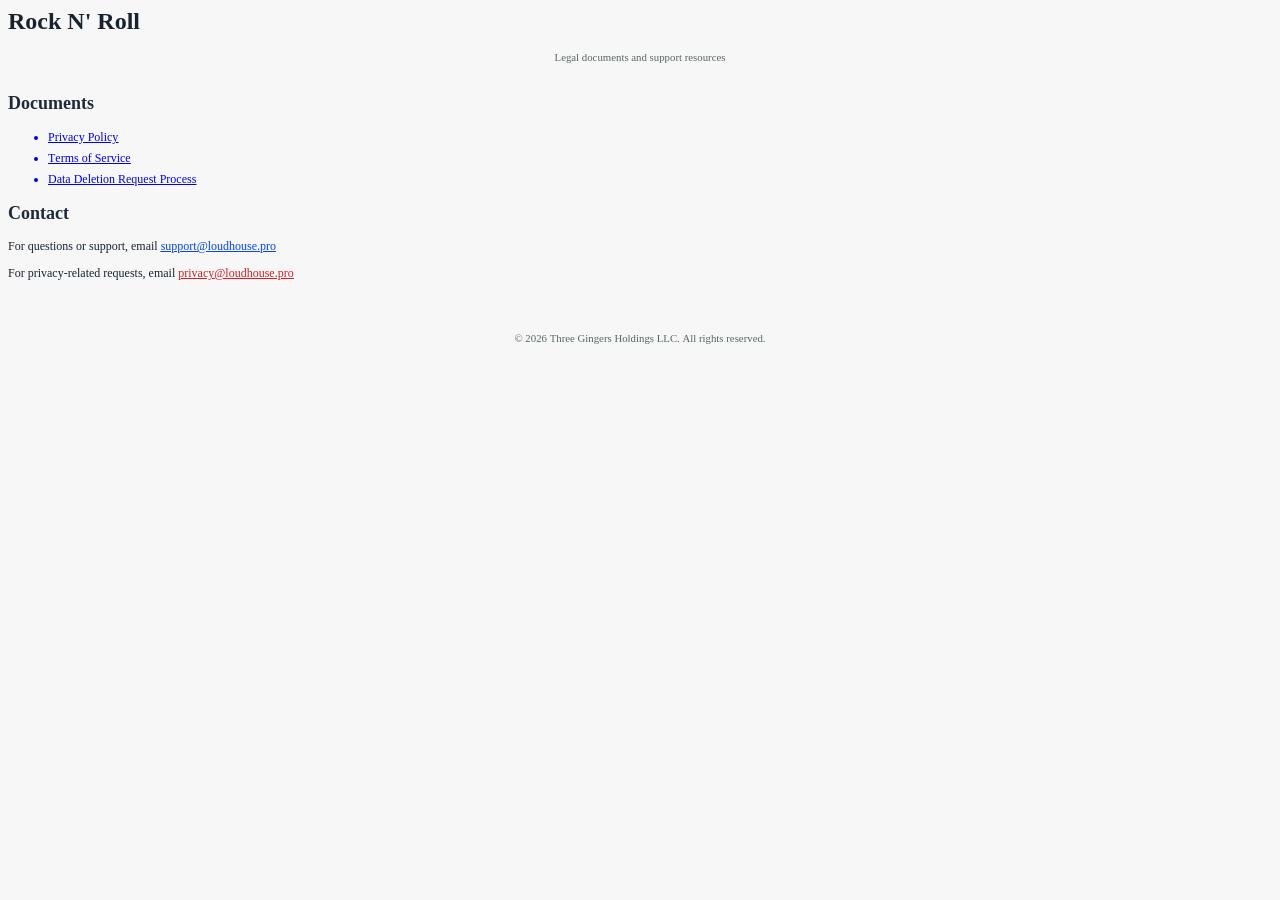
<file: index.html>
<!DOCTYPE html PUBLIC "-//W3C//DTD HTML 4.01//EN" "http://www.w3.org/TR/html4/strict.dtd">
<html>
<head>
  <meta http-equiv="Content-Type" content="text/html; charset=utf-8">
  <meta http-equiv="Content-Style-Type" content="text/css">
  <title>Rock N' Roll — Legal &amp; Support</title>
  <meta name="Generator" content="Cocoa HTML Writer">
  <meta name="CocoaVersion" content="2113.6">
  <style type="text/css">
    body {background-color: #f7f7f7}
    p.p2 {margin: 0.0px 0.0px 30.0px 0.0px; text-align: center; font: 10.8px 'Helvetica Neue'; color: #596667; -webkit-text-stroke: #596667}
    p.p5 {margin: 0.0px 0.0px 12.0px 0.0px; font: 12.0px 'Helvetica Neue'; color: #192330; -webkit-text-stroke: #192330}
    p.p6 {margin: 0.0px 0.0px 24.0px 0.0px; font: 12.0px 'Helvetica Neue'; color: #192330; -webkit-text-stroke: #192330}
    li.li4 {margin: 0.0px 0.0px 6.0px 0.0px; font: 12.0px 'Helvetica Neue'; color: #0000e9; -webkit-text-stroke: #000000}
    span.s1 {font-kerning: none}
    span.s2 {-webkit-text-stroke: 0px #000000}
    span.s3 {text-decoration: underline ; font-kerning: none}
    span.s4 {font: 12.0px 'Helvetica Neue'; text-decoration: underline ; font-kerning: none; color: #0544fe; -webkit-text-stroke: 0px #d31f23}
    span.s5 {font: 12.0px 'Helvetica Neue'; text-decoration: underline ; font-kerning: none; color: #d31f23; -webkit-text-stroke: 0px #d31f23}
    ul.ul1 {list-style-type: disc}
  </style>
</head>
<body>
<h1 style="margin: 0.0px 0.0px 16.1px 0.0px; font: 24.0px 'Helvetica Neue'; color: #192330; -webkit-text-stroke: #192330"><span class="s1"><b>Rock N' Roll</b></span></h1>
<p class="p2"><span class="s1">Legal documents and support resources</span></p>
<h2 style="margin: 0.0px 0.0px 14.9px 0.0px; font: 18.0px 'Helvetica Neue'; color: #1e2a3a; -webkit-text-stroke: #1e2a3a"><span class="s1"><b>Documents</b></span></h2>
<ul class="ul1">
  <li class="li4"><span class="s2"><a href="file:///privacy"><span class="s3">Privacy Policy</span></a></span></li>
  <li class="li4"><span class="s2"><a href="file:///terms"><span class="s3">Terms of Service</span></a></span></li>
  <li class="li4"><span class="s2"><a href="file:///delete-my-data"><span class="s3">Data Deletion Request Process</span></a></span></li>
</ul>
<h2 style="margin: 0.0px 0.0px 14.9px 0.0px; font: 18.0px 'Helvetica Neue'; color: #1e2a3a; -webkit-text-stroke: #1e2a3a"><span class="s1"><b>Contact</b></span></h2>
<p class="p5"><span class="s1">For questions or support, email <a href="mailto:support@loudhouse.pro"><span class="s4">support@loudhouse.pro</span></a></span></p>
<p class="p5"><span class="s1">For privacy-related requests, email <a href="mailto:privacy@YOUR-DOMAIN.com"><span class="s5">privacy@loudhouse.pro</span></a></span></p>
<p class="p6"><span class="s1"><br>
</span></p>
<p class="p2"><span class="s1">© 2026 Three Gingers Holdings LLC. All rights reserved.</span></p>
</body>
</html>
</file>
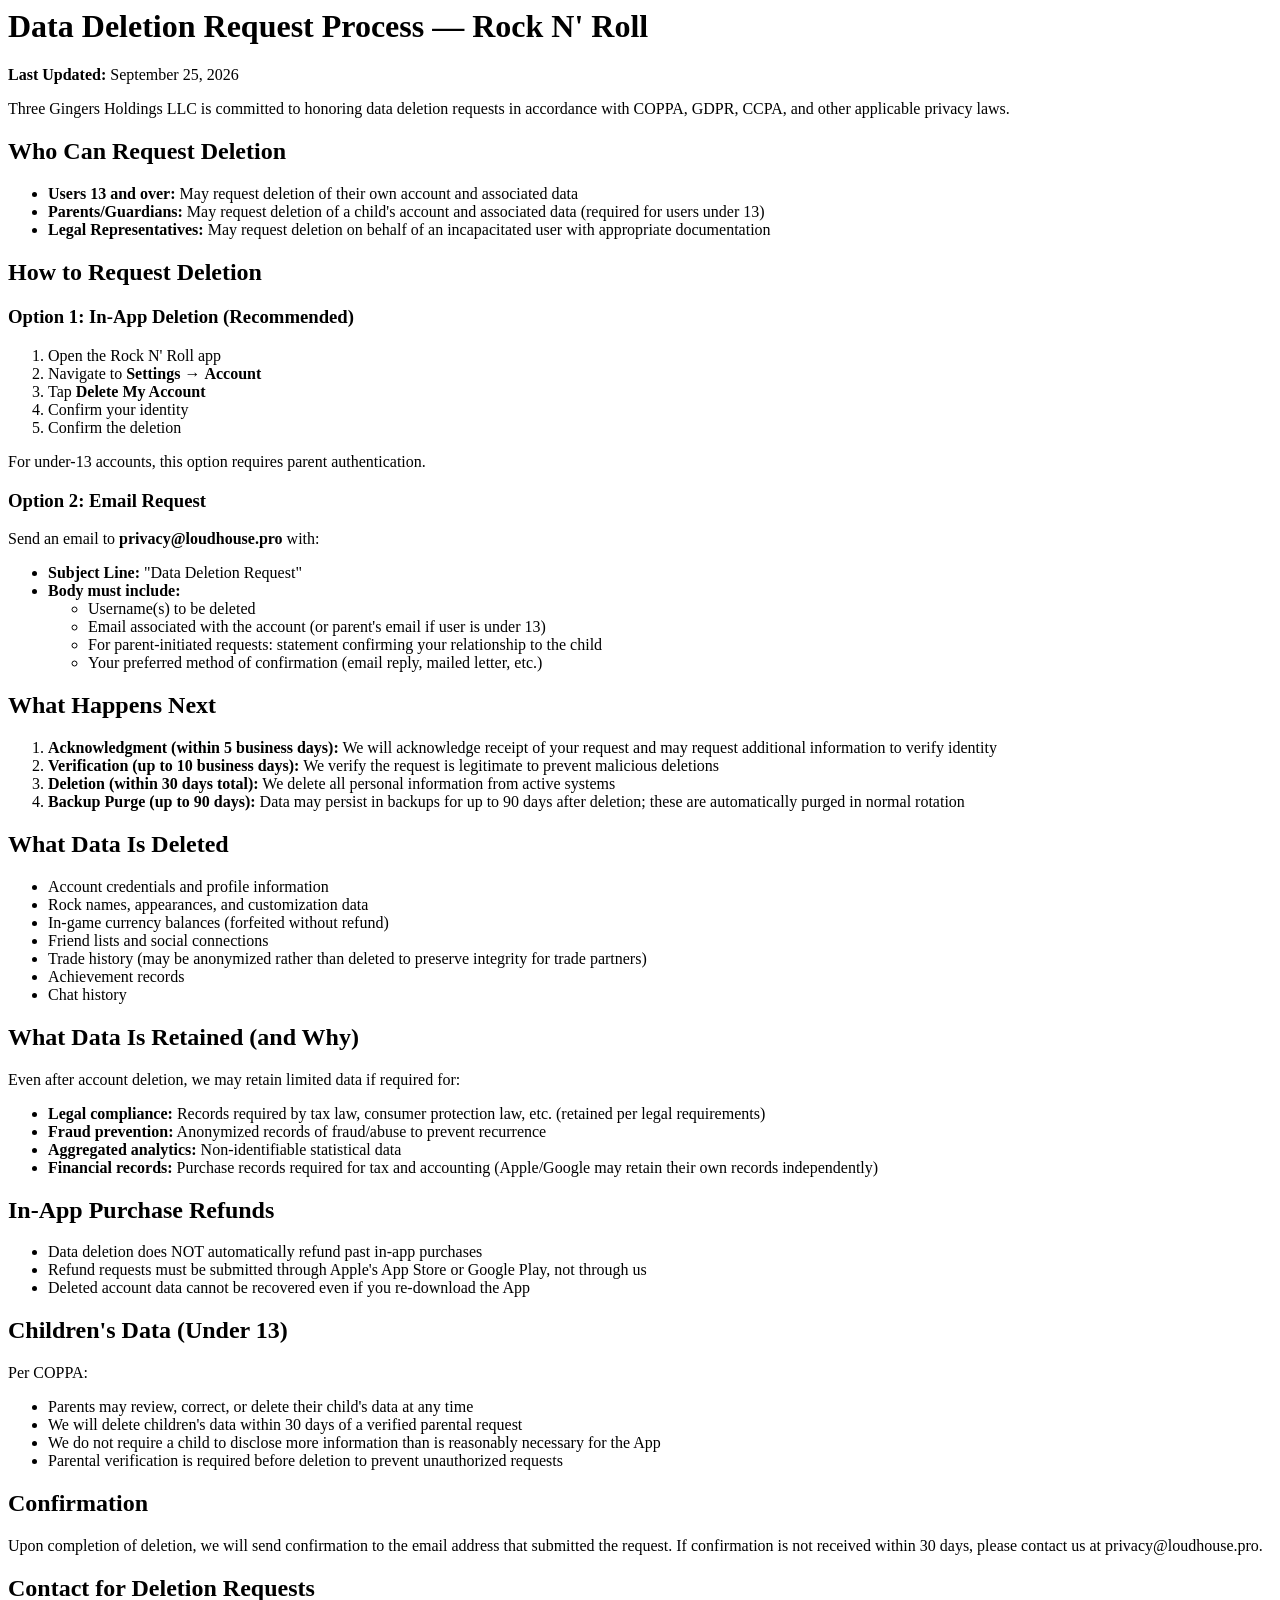
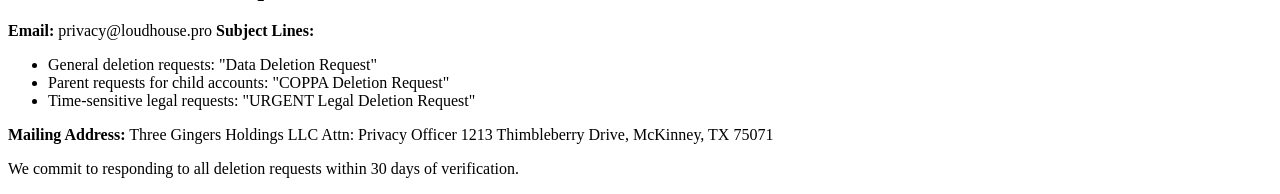
<file: Rock_N_Roll_Data_Deletion_Process.html>
<html><head><style>body {
   color: black;
}
</style></head><body><h1 id="data-deletion-request-process-rock-n-roll">Data Deletion Request Process — Rock N&#39; Roll</h1>
<p><strong>Last Updated:</strong> September 25, 2026</p>
<p>Three Gingers Holdings LLC is committed to honoring data deletion requests in accordance with COPPA, GDPR, CCPA, and other applicable privacy laws.</p>
<h2 id="who-can-request-deletion">Who Can Request Deletion</h2>
<ul>
<li><strong>Users 13 and over:</strong> May request deletion of their own account and associated data</li>
<li><strong>Parents/Guardians:</strong> May request deletion of a child&#39;s account and associated data (required for users under 13)</li>
<li><strong>Legal Representatives:</strong> May request deletion on behalf of an incapacitated user with appropriate documentation</li>
</ul>
<h2 id="how-to-request-deletion">How to Request Deletion</h2>
<h3 id="option-1-in-app-deletion-recommended-">Option 1: In-App Deletion (Recommended)</h3>
<ol>
<li>Open the Rock N&#39; Roll app</li>
<li>Navigate to <strong>Settings</strong> → <strong>Account</strong></li>
<li>Tap <strong>Delete My Account</strong></li>
<li>Confirm your identity</li>
<li>Confirm the deletion</li>
</ol>
<p>For under-13 accounts, this option requires parent authentication.</p>
<h3 id="option-2-email-request">Option 2: Email Request</h3>
<p>Send an email to <strong>privacy@loudhouse.pro</strong> with:</p>
<ul>
<li><strong>Subject Line:</strong> &quot;Data Deletion Request&quot;</li>
<li><strong>Body must include:</strong><ul>
<li>Username(s) to be deleted</li>
<li>Email associated with the account (or parent&#39;s email if user is under 13)</li>
<li>For parent-initiated requests: statement confirming your relationship to the child</li>
<li>Your preferred method of confirmation (email reply, mailed letter, etc.)</li>
</ul>
</li>
</ul>
<h2 id="what-happens-next">What Happens Next</h2>
<ol>
<li><strong>Acknowledgment (within 5 business days):</strong> We will acknowledge receipt of your request and may request additional information to verify identity</li>
<li><strong>Verification (up to 10 business days):</strong> We verify the request is legitimate to prevent malicious deletions</li>
<li><strong>Deletion (within 30 days total):</strong> We delete all personal information from active systems</li>
<li><strong>Backup Purge (up to 90 days):</strong> Data may persist in backups for up to 90 days after deletion; these are automatically purged in normal rotation</li>
</ol>
<h2 id="what-data-is-deleted">What Data Is Deleted</h2>
<ul>
<li>Account credentials and profile information</li>
<li>Rock names, appearances, and customization data</li>
<li>In-game currency balances (forfeited without refund)</li>
<li>Friend lists and social connections</li>
<li>Trade history (may be anonymized rather than deleted to preserve integrity for trade partners)</li>
<li>Achievement records</li>
<li>Chat history</li>
</ul>
<h2 id="what-data-is-retained-and-why-">What Data Is Retained (and Why)</h2>
<p>Even after account deletion, we may retain limited data if required for:</p>
<ul>
<li><strong>Legal compliance:</strong> Records required by tax law, consumer protection law, etc. (retained per legal requirements)</li>
<li><strong>Fraud prevention:</strong> Anonymized records of fraud/abuse to prevent recurrence</li>
<li><strong>Aggregated analytics:</strong> Non-identifiable statistical data</li>
<li><strong>Financial records:</strong> Purchase records required for tax and accounting (Apple/Google may retain their own records independently)</li>
</ul>
<h2 id="in-app-purchase-refunds">In-App Purchase Refunds</h2>
<ul>
<li>Data deletion does NOT automatically refund past in-app purchases</li>
<li>Refund requests must be submitted through Apple&#39;s App Store or Google Play, not through us</li>
<li>Deleted account data cannot be recovered even if you re-download the App</li>
</ul>
<h2 id="children-s-data-under-13-">Children&#39;s Data (Under 13)</h2>
<p>Per COPPA:</p>
<ul>
<li>Parents may review, correct, or delete their child&#39;s data at any time</li>
<li>We will delete children&#39;s data within 30 days of a verified parental request</li>
<li>We do not require a child to disclose more information than is reasonably necessary for the App</li>
<li>Parental verification is required before deletion to prevent unauthorized requests</li>
</ul>
<h2 id="confirmation">Confirmation</h2>
<p>Upon completion of deletion, we will send confirmation to the email address that submitted the request. If confirmation is not received within 30 days, please contact us at privacy@loudhouse.pro.</p>
<h2 id="contact-for-deletion-requests">Contact for Deletion Requests</h2>
<p><strong>Email:</strong> privacy@loudhouse.pro
<strong>Subject Lines:</strong></p>
<ul>
<li>General deletion requests: &quot;Data Deletion Request&quot;</li>
<li>Parent requests for child accounts: &quot;COPPA Deletion Request&quot;</li>
<li>Time-sensitive legal requests: &quot;URGENT Legal Deletion Request&quot;</li>
</ul>
<p><strong>Mailing Address:</strong>
Three Gingers Holdings LLC
Attn: Privacy Officer
1213 Thimbleberry Drive, McKinney, TX 75071</p>
<p>We commit to responding to all deletion requests within 30 days of verification.</p>
</body></html>
</file>
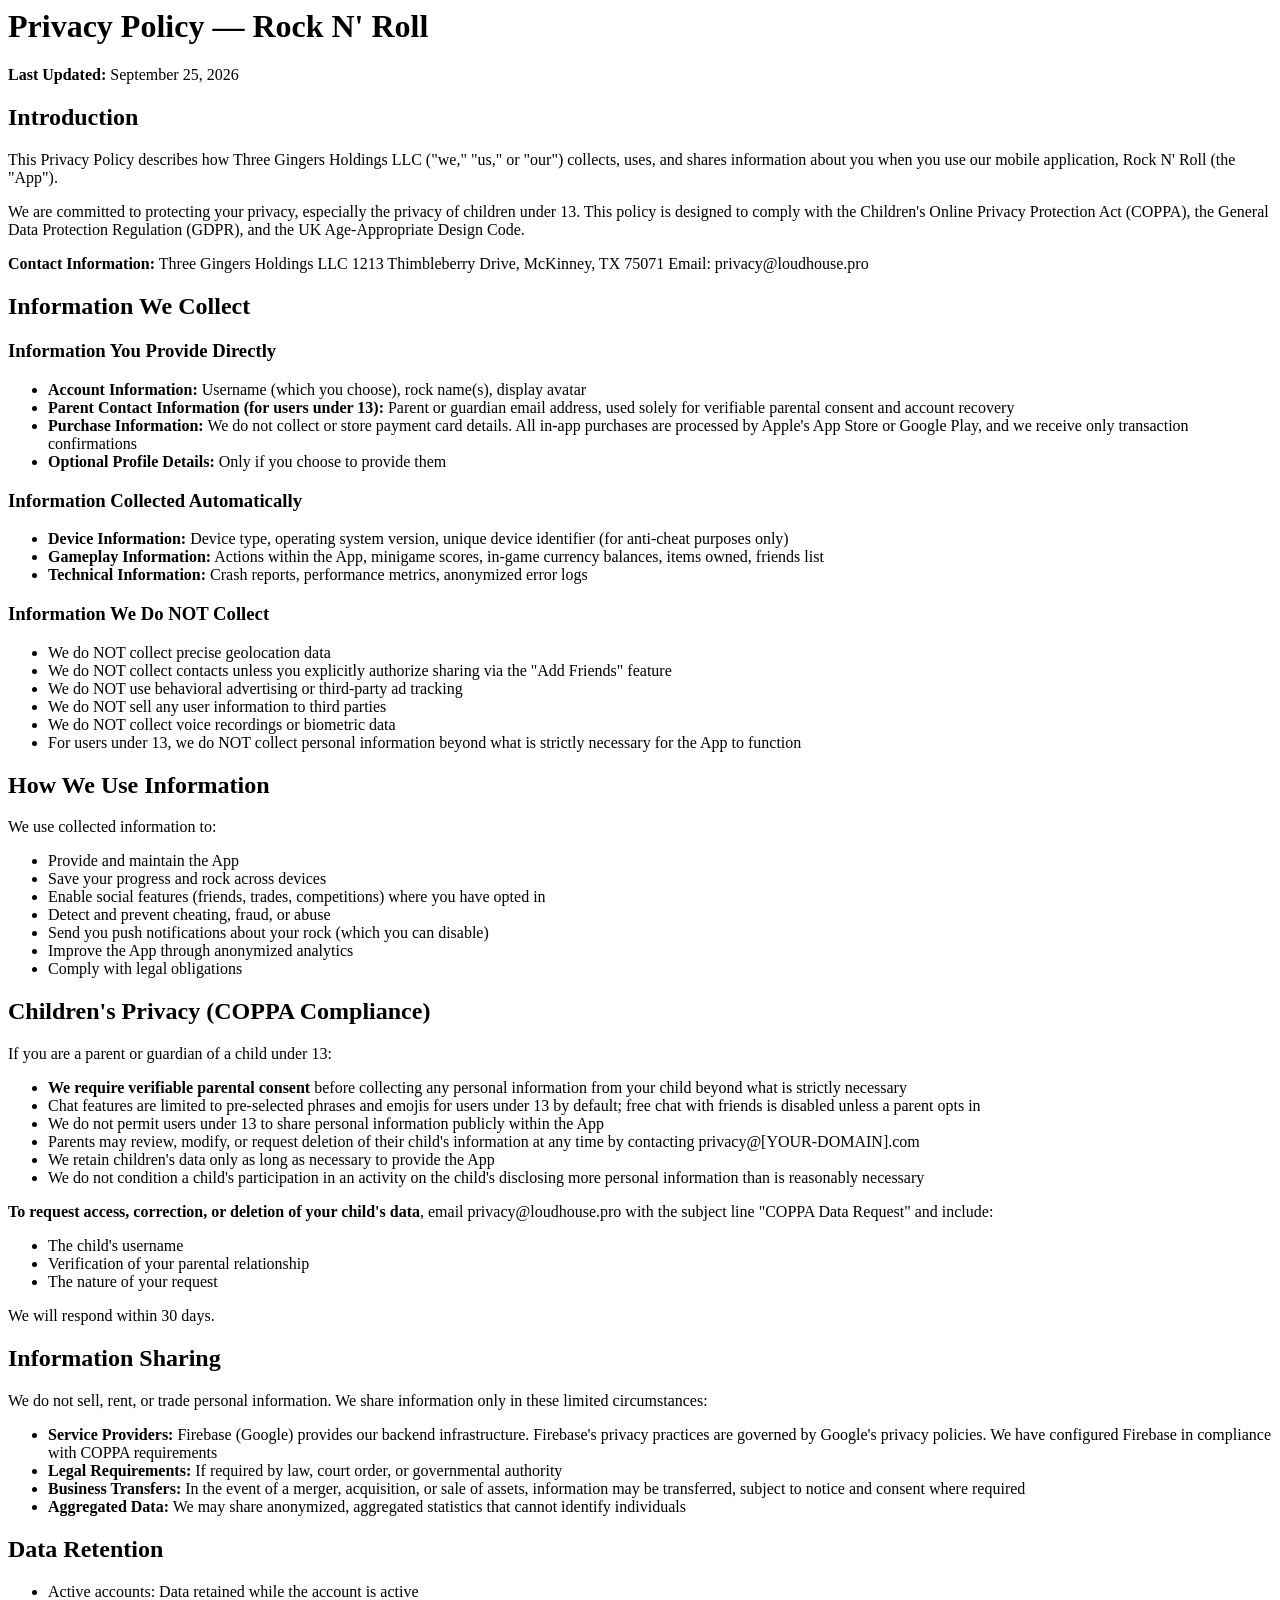
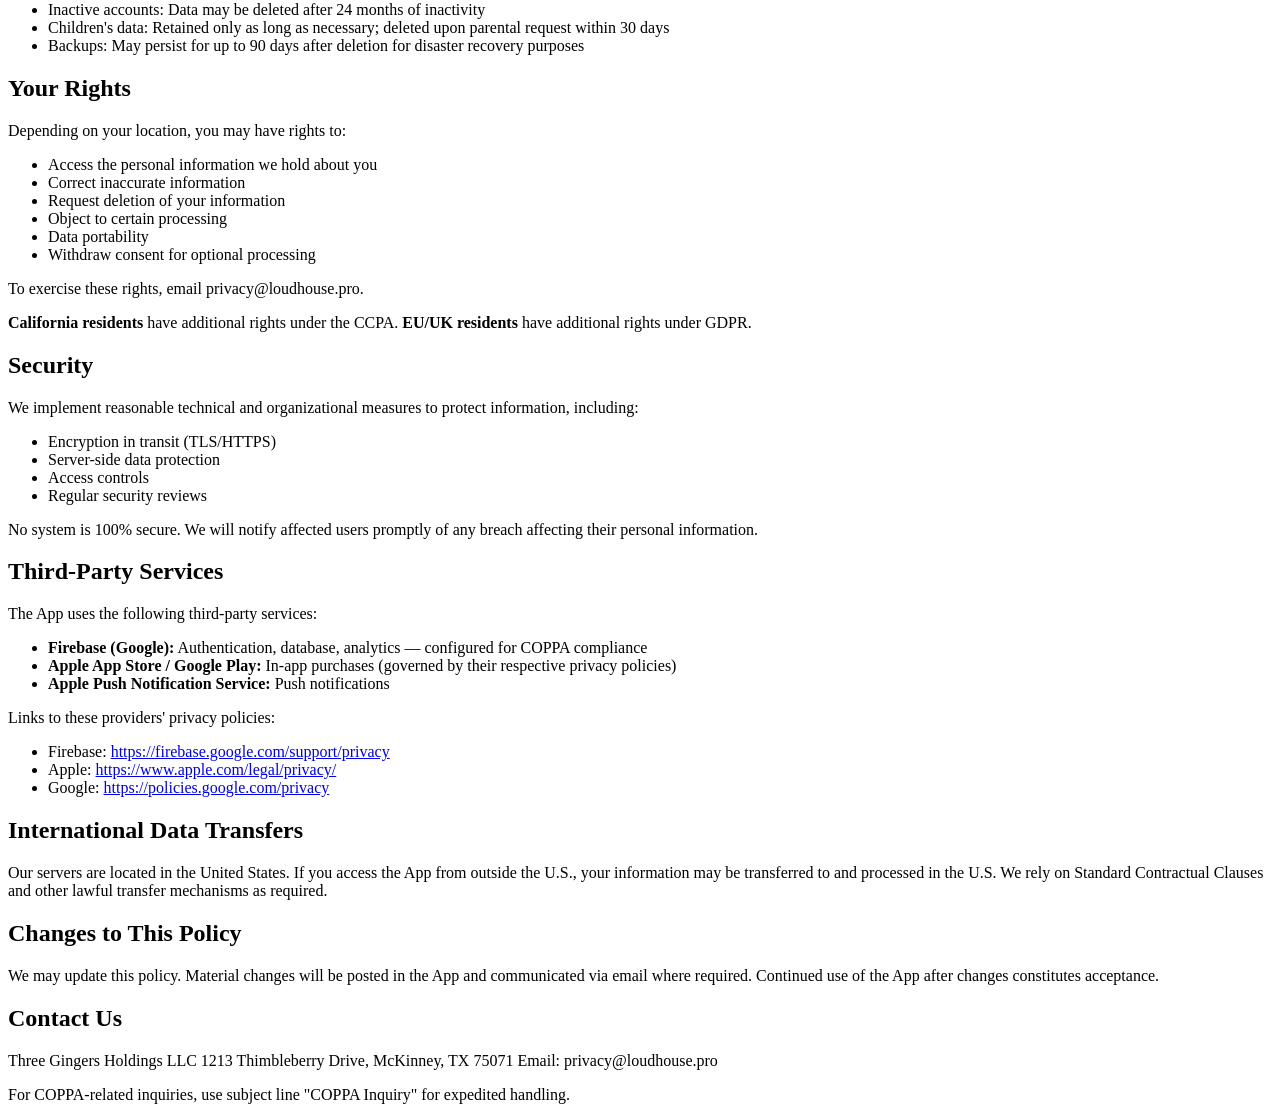
<file: Rock_N_Roll_Privacy_Policy.html>
<html><head><style>body {
   color: black;
}
</style></head><body><h1 id="privacy-policy-rock-n-roll">Privacy Policy — Rock N&#39; Roll</h1>
<p><strong>Last Updated:</strong> September 25, 2026</p>
<h2 id="introduction">Introduction</h2>
<p>This Privacy Policy describes how Three Gingers Holdings LLC (&quot;we,&quot; &quot;us,&quot; or &quot;our&quot;) collects, uses, and shares information about you when you use our mobile application, Rock N&#39; Roll (the &quot;App&quot;).</p>
<p>We are committed to protecting your privacy, especially the privacy of children under 13. This policy is designed to comply with the Children&#39;s Online Privacy Protection Act (COPPA), the General Data Protection Regulation (GDPR), and the UK Age-Appropriate Design Code.</p>
<p><strong>Contact Information:</strong>
Three Gingers Holdings LLC
1213 Thimbleberry Drive, McKinney, TX 75071
Email: privacy@loudhouse.pro</p>
<h2 id="information-we-collect">Information We Collect</h2>
<h3 id="information-you-provide-directly">Information You Provide Directly</h3>
<ul>
<li><strong>Account Information:</strong> Username (which you choose), rock name(s), display avatar</li>
<li><strong>Parent Contact Information (for users under 13):</strong> Parent or guardian email address, used solely for verifiable parental consent and account recovery</li>
<li><strong>Purchase Information:</strong> We do not collect or store payment card details. All in-app purchases are processed by Apple&#39;s App Store or Google Play, and we receive only transaction confirmations</li>
<li><strong>Optional Profile Details:</strong> Only if you choose to provide them</li>
</ul>
<h3 id="information-collected-automatically">Information Collected Automatically</h3>
<ul>
<li><strong>Device Information:</strong> Device type, operating system version, unique device identifier (for anti-cheat purposes only)</li>
<li><strong>Gameplay Information:</strong> Actions within the App, minigame scores, in-game currency balances, items owned, friends list</li>
<li><strong>Technical Information:</strong> Crash reports, performance metrics, anonymized error logs</li>
</ul>
<h3 id="information-we-do-not-collect">Information We Do NOT Collect</h3>
<ul>
<li>We do NOT collect precise geolocation data</li>
<li>We do NOT collect contacts unless you explicitly authorize sharing via the &quot;Add Friends&quot; feature</li>
<li>We do NOT use behavioral advertising or third-party ad tracking</li>
<li>We do NOT sell any user information to third parties</li>
<li>We do NOT collect voice recordings or biometric data</li>
<li>For users under 13, we do NOT collect personal information beyond what is strictly necessary for the App to function</li>
</ul>
<h2 id="how-we-use-information">How We Use Information</h2>
<p>We use collected information to:</p>
<ul>
<li>Provide and maintain the App</li>
<li>Save your progress and rock across devices</li>
<li>Enable social features (friends, trades, competitions) where you have opted in</li>
<li>Detect and prevent cheating, fraud, or abuse</li>
<li>Send you push notifications about your rock (which you can disable)</li>
<li>Improve the App through anonymized analytics</li>
<li>Comply with legal obligations</li>
</ul>
<h2 id="children-s-privacy-coppa-compliance-">Children&#39;s Privacy (COPPA Compliance)</h2>
<p>If you are a parent or guardian of a child under 13:</p>
<ul>
<li><strong>We require verifiable parental consent</strong> before collecting any personal information from your child beyond what is strictly necessary</li>
<li>Chat features are limited to pre-selected phrases and emojis for users under 13 by default; free chat with friends is disabled unless a parent opts in</li>
<li>We do not permit users under 13 to share personal information publicly within the App</li>
<li>Parents may review, modify, or request deletion of their child&#39;s information at any time by contacting privacy@[YOUR-DOMAIN].com</li>
<li>We retain children&#39;s data only as long as necessary to provide the App</li>
<li>We do not condition a child&#39;s participation in an activity on the child&#39;s disclosing more personal information than is reasonably necessary</li>
</ul>
<p><strong>To request access, correction, or deletion of your child&#39;s data</strong>, email privacy@loudhouse.pro with the subject line &quot;COPPA Data Request&quot; and include:</p>
<ul>
<li>The child&#39;s username</li>
<li>Verification of your parental relationship</li>
<li>The nature of your request</li>
</ul>
<p>We will respond within 30 days.</p>
<h2 id="information-sharing">Information Sharing</h2>
<p>We do not sell, rent, or trade personal information. We share information only in these limited circumstances:</p>
<ul>
<li><strong>Service Providers:</strong> Firebase (Google) provides our backend infrastructure. Firebase&#39;s privacy practices are governed by Google&#39;s privacy policies. We have configured Firebase in compliance with COPPA requirements</li>
<li><strong>Legal Requirements:</strong> If required by law, court order, or governmental authority</li>
<li><strong>Business Transfers:</strong> In the event of a merger, acquisition, or sale of assets, information may be transferred, subject to notice and consent where required</li>
<li><strong>Aggregated Data:</strong> We may share anonymized, aggregated statistics that cannot identify individuals</li>
</ul>
<h2 id="data-retention">Data Retention</h2>
<ul>
<li>Active accounts: Data retained while the account is active</li>
<li>Inactive accounts: Data may be deleted after 24 months of inactivity</li>
<li>Children&#39;s data: Retained only as long as necessary; deleted upon parental request within 30 days</li>
<li>Backups: May persist for up to 90 days after deletion for disaster recovery purposes</li>
</ul>
<h2 id="your-rights">Your Rights</h2>
<p>Depending on your location, you may have rights to:</p>
<ul>
<li>Access the personal information we hold about you</li>
<li>Correct inaccurate information</li>
<li>Request deletion of your information</li>
<li>Object to certain processing</li>
<li>Data portability</li>
<li>Withdraw consent for optional processing</li>
</ul>
<p>To exercise these rights, email privacy@loudhouse.pro.</p>
<p><strong>California residents</strong> have additional rights under the CCPA. <strong>EU/UK residents</strong> have additional rights under GDPR.</p>
<h2 id="security">Security</h2>
<p>We implement reasonable technical and organizational measures to protect information, including:</p>
<ul>
<li>Encryption in transit (TLS/HTTPS)</li>
<li>Server-side data protection</li>
<li>Access controls</li>
<li>Regular security reviews</li>
</ul>
<p>No system is 100% secure. We will notify affected users promptly of any breach affecting their personal information.</p>
<h2 id="third-party-services">Third-Party Services</h2>
<p>The App uses the following third-party services:</p>
<ul>
<li><strong>Firebase (Google):</strong> Authentication, database, analytics — configured for COPPA compliance</li>
<li><strong>Apple App Store / Google Play:</strong> In-app purchases (governed by their respective privacy policies)</li>
<li><strong>Apple Push Notification Service:</strong> Push notifications</li>
</ul>
<p>Links to these providers&#39; privacy policies:</p>
<ul>
<li>Firebase: <a href="https://firebase.google.com/support/privacy">https://firebase.google.com/support/privacy</a></li>
<li>Apple: <a href="https://www.apple.com/legal/privacy/">https://www.apple.com/legal/privacy/</a></li>
<li>Google: <a href="https://policies.google.com/privacy">https://policies.google.com/privacy</a></li>
</ul>
<h2 id="international-data-transfers">International Data Transfers</h2>
<p>Our servers are located in the United States. If you access the App from outside the U.S., your information may be transferred to and processed in the U.S. We rely on Standard Contractual Clauses and other lawful transfer mechanisms as required.</p>
<h2 id="changes-to-this-policy">Changes to This Policy</h2>
<p>We may update this policy. Material changes will be posted in the App and communicated via email where required. Continued use of the App after changes constitutes acceptance.</p>
<h2 id="contact-us">Contact Us</h2>
<p>Three Gingers Holdings LLC
1213 Thimbleberry Drive, McKinney, TX 75071
Email: privacy@loudhouse.pro</p>
<p>For COPPA-related inquiries, use subject line &quot;COPPA Inquiry&quot; for expedited handling.</p>
</body></html>
</file>
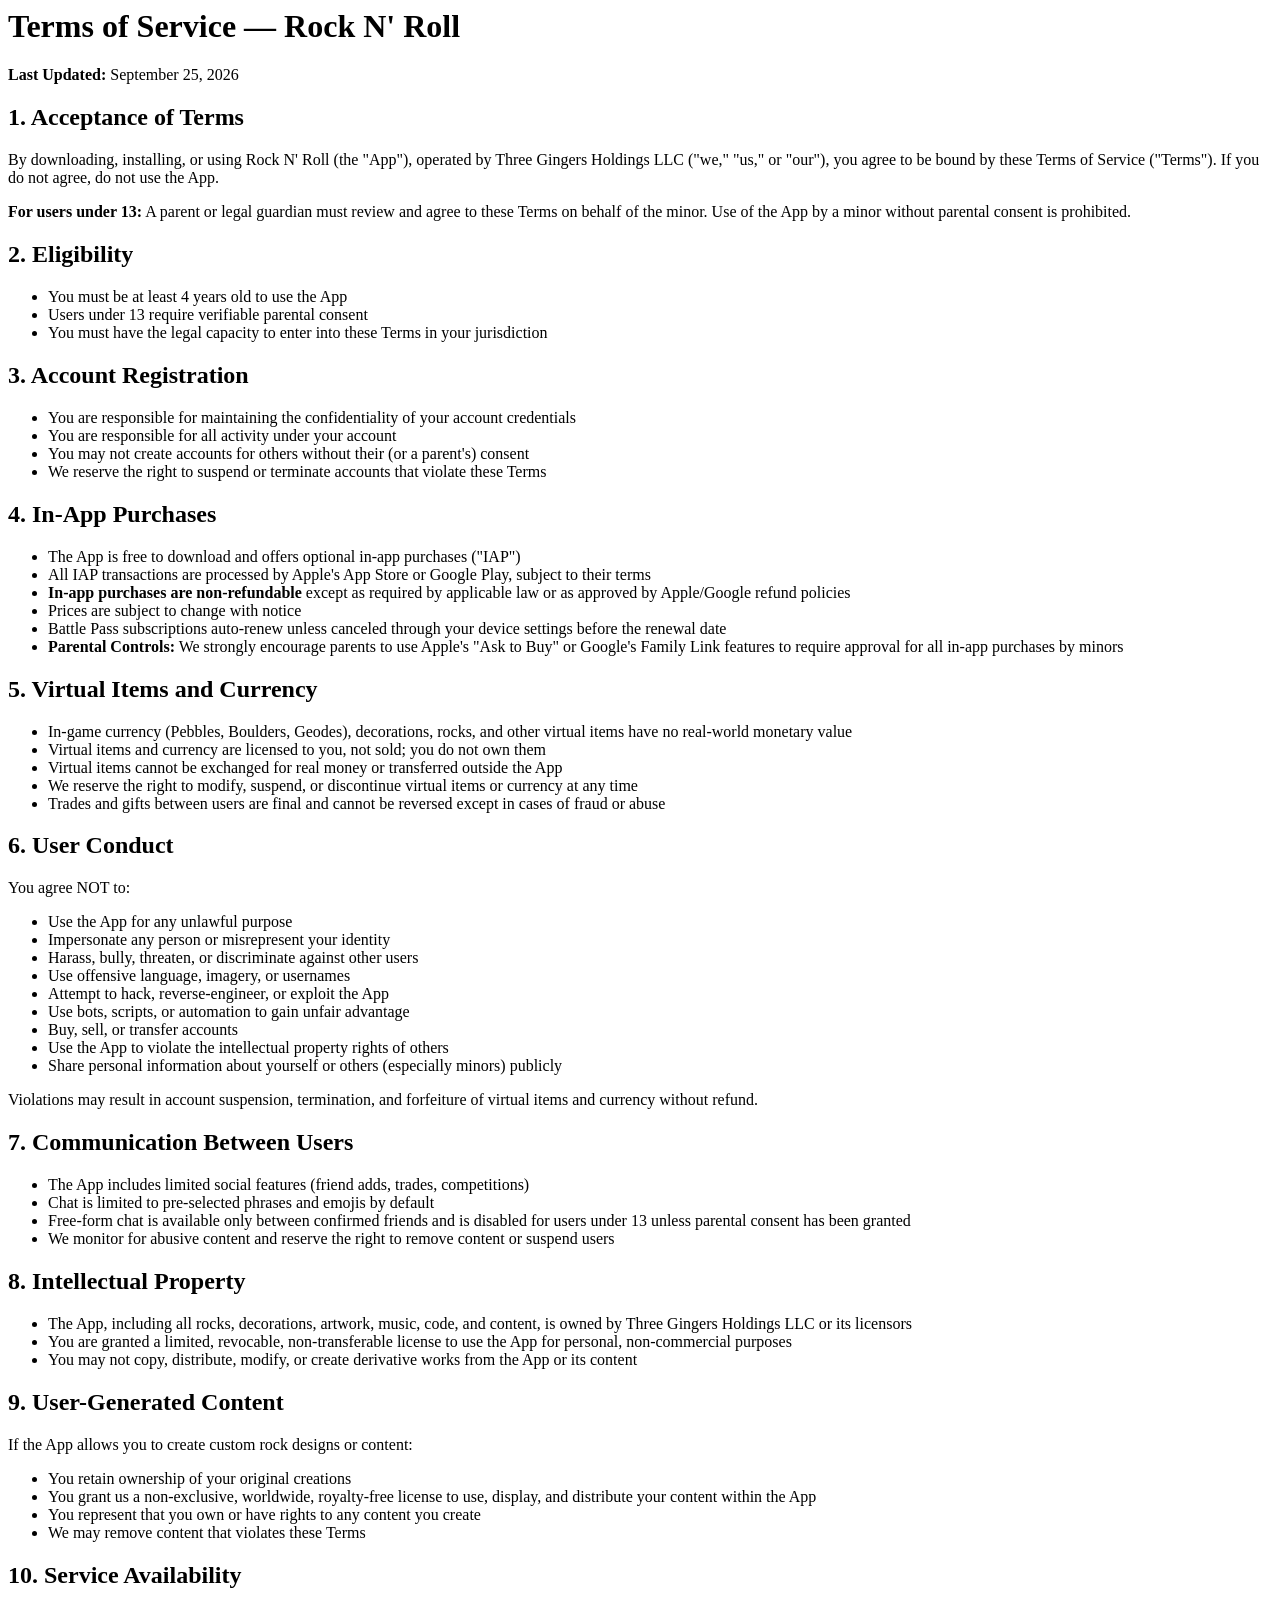
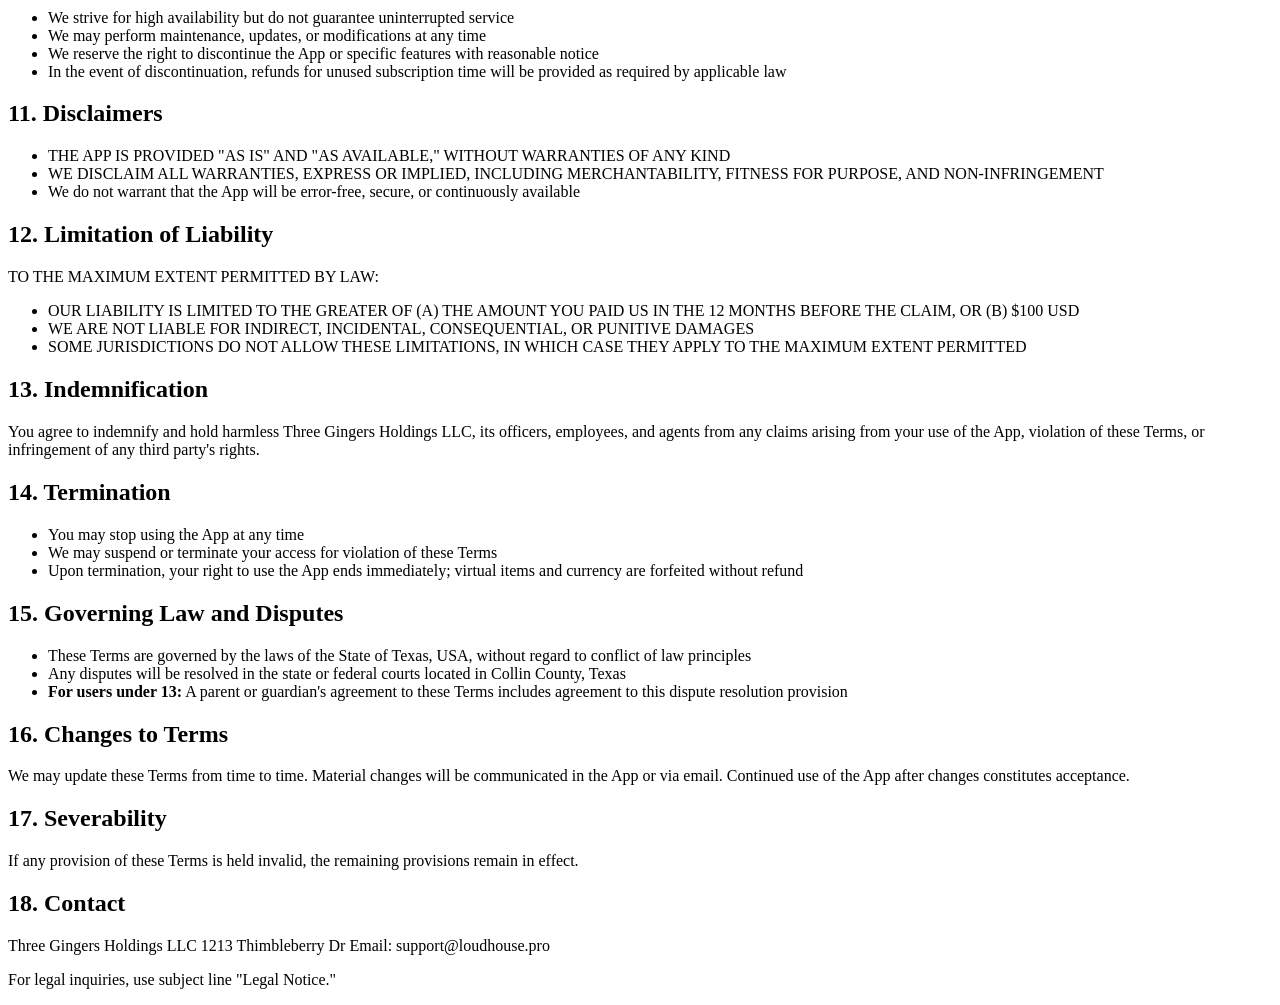
<file: Rock_N_Roll_Terms_of_Service.html>
<html><head><style>body {
   color: black;
}
</style></head><body><h1 id="terms-of-service-rock-n-roll">Terms of Service — Rock N&#39; Roll</h1>
<p><strong>Last Updated:</strong> September 25, 2026</p>
<h2 id="1-acceptance-of-terms">1. Acceptance of Terms</h2>
<p>By downloading, installing, or using Rock N&#39; Roll (the &quot;App&quot;), operated by Three Gingers Holdings LLC (&quot;we,&quot; &quot;us,&quot; or &quot;our&quot;), you agree to be bound by these Terms of Service (&quot;Terms&quot;). If you do not agree, do not use the App.</p>
<p><strong>For users under 13:</strong> A parent or legal guardian must review and agree to these Terms on behalf of the minor. Use of the App by a minor without parental consent is prohibited.</p>
<h2 id="2-eligibility">2. Eligibility</h2>
<ul>
<li>You must be at least 4 years old to use the App</li>
<li>Users under 13 require verifiable parental consent</li>
<li>You must have the legal capacity to enter into these Terms in your jurisdiction</li>
</ul>
<h2 id="3-account-registration">3. Account Registration</h2>
<ul>
<li>You are responsible for maintaining the confidentiality of your account credentials</li>
<li>You are responsible for all activity under your account</li>
<li>You may not create accounts for others without their (or a parent&#39;s) consent</li>
<li>We reserve the right to suspend or terminate accounts that violate these Terms</li>
</ul>
<h2 id="4-in-app-purchases">4. In-App Purchases</h2>
<ul>
<li>The App is free to download and offers optional in-app purchases (&quot;IAP&quot;)</li>
<li>All IAP transactions are processed by Apple&#39;s App Store or Google Play, subject to their terms</li>
<li><strong>In-app purchases are non-refundable</strong> except as required by applicable law or as approved by Apple/Google refund policies</li>
<li>Prices are subject to change with notice</li>
<li>Battle Pass subscriptions auto-renew unless canceled through your device settings before the renewal date</li>
<li><strong>Parental Controls:</strong> We strongly encourage parents to use Apple&#39;s &quot;Ask to Buy&quot; or Google&#39;s Family Link features to require approval for all in-app purchases by minors</li>
</ul>
<h2 id="5-virtual-items-and-currency">5. Virtual Items and Currency</h2>
<ul>
<li>In-game currency (Pebbles, Boulders, Geodes), decorations, rocks, and other virtual items have no real-world monetary value</li>
<li>Virtual items and currency are licensed to you, not sold; you do not own them</li>
<li>Virtual items cannot be exchanged for real money or transferred outside the App</li>
<li>We reserve the right to modify, suspend, or discontinue virtual items or currency at any time</li>
<li>Trades and gifts between users are final and cannot be reversed except in cases of fraud or abuse</li>
</ul>
<h2 id="6-user-conduct">6. User Conduct</h2>
<p>You agree NOT to:</p>
<ul>
<li>Use the App for any unlawful purpose</li>
<li>Impersonate any person or misrepresent your identity</li>
<li>Harass, bully, threaten, or discriminate against other users</li>
<li>Use offensive language, imagery, or usernames</li>
<li>Attempt to hack, reverse-engineer, or exploit the App</li>
<li>Use bots, scripts, or automation to gain unfair advantage</li>
<li>Buy, sell, or transfer accounts</li>
<li>Use the App to violate the intellectual property rights of others</li>
<li>Share personal information about yourself or others (especially minors) publicly</li>
</ul>
<p>Violations may result in account suspension, termination, and forfeiture of virtual items and currency without refund.</p>
<h2 id="7-communication-between-users">7. Communication Between Users</h2>
<ul>
<li>The App includes limited social features (friend adds, trades, competitions)</li>
<li>Chat is limited to pre-selected phrases and emojis by default</li>
<li>Free-form chat is available only between confirmed friends and is disabled for users under 13 unless parental consent has been granted</li>
<li>We monitor for abusive content and reserve the right to remove content or suspend users</li>
</ul>
<h2 id="8-intellectual-property">8. Intellectual Property</h2>
<ul>
<li>The App, including all rocks, decorations, artwork, music, code, and content, is owned by Three Gingers Holdings LLC or its licensors</li>
<li>You are granted a limited, revocable, non-transferable license to use the App for personal, non-commercial purposes</li>
<li>You may not copy, distribute, modify, or create derivative works from the App or its content</li>
</ul>
<h2 id="9-user-generated-content">9. User-Generated Content</h2>
<p>If the App allows you to create custom rock designs or content:</p>
<ul>
<li>You retain ownership of your original creations</li>
<li>You grant us a non-exclusive, worldwide, royalty-free license to use, display, and distribute your content within the App</li>
<li>You represent that you own or have rights to any content you create</li>
<li>We may remove content that violates these Terms</li>
</ul>
<h2 id="10-service-availability">10. Service Availability</h2>
<ul>
<li>We strive for high availability but do not guarantee uninterrupted service</li>
<li>We may perform maintenance, updates, or modifications at any time</li>
<li>We reserve the right to discontinue the App or specific features with reasonable notice</li>
<li>In the event of discontinuation, refunds for unused subscription time will be provided as required by applicable law</li>
</ul>
<h2 id="11-disclaimers">11. Disclaimers</h2>
<ul>
<li>THE APP IS PROVIDED &quot;AS IS&quot; AND &quot;AS AVAILABLE,&quot; WITHOUT WARRANTIES OF ANY KIND</li>
<li>WE DISCLAIM ALL WARRANTIES, EXPRESS OR IMPLIED, INCLUDING MERCHANTABILITY, FITNESS FOR PURPOSE, AND NON-INFRINGEMENT</li>
<li>We do not warrant that the App will be error-free, secure, or continuously available</li>
</ul>
<h2 id="12-limitation-of-liability">12. Limitation of Liability</h2>
<p>TO THE MAXIMUM EXTENT PERMITTED BY LAW:</p>
<ul>
<li>OUR LIABILITY IS LIMITED TO THE GREATER OF (A) THE AMOUNT YOU PAID US IN THE 12 MONTHS BEFORE THE CLAIM, OR (B) $100 USD</li>
<li>WE ARE NOT LIABLE FOR INDIRECT, INCIDENTAL, CONSEQUENTIAL, OR PUNITIVE DAMAGES</li>
<li>SOME JURISDICTIONS DO NOT ALLOW THESE LIMITATIONS, IN WHICH CASE THEY APPLY TO THE MAXIMUM EXTENT PERMITTED</li>
</ul>
<h2 id="13-indemnification">13. Indemnification</h2>
<p>You agree to indemnify and hold harmless Three Gingers Holdings LLC, its officers, employees, and agents from any claims arising from your use of the App, violation of these Terms, or infringement of any third party&#39;s rights.</p>
<h2 id="14-termination">14. Termination</h2>
<ul>
<li>You may stop using the App at any time</li>
<li>We may suspend or terminate your access for violation of these Terms</li>
<li>Upon termination, your right to use the App ends immediately; virtual items and currency are forfeited without refund</li>
</ul>
<h2 id="15-governing-law-and-disputes">15. Governing Law and Disputes</h2>
<ul>
<li>These Terms are governed by the laws of the State of Texas, USA, without regard to conflict of law principles</li>
<li>Any disputes will be resolved in the state or federal courts located in Collin County, Texas</li>
<li><strong>For users under 13:</strong> A parent or guardian&#39;s agreement to these Terms includes agreement to this dispute resolution provision</li>
</ul>
<h2 id="16-changes-to-terms">16. Changes to Terms</h2>
<p>We may update these Terms from time to time. Material changes will be communicated in the App or via email. Continued use of the App after changes constitutes acceptance.</p>
<h2 id="17-severability">17. Severability</h2>
<p>If any provision of these Terms is held invalid, the remaining provisions remain in effect.</p>
<h2 id="18-contact">18. Contact</h2>
<p>Three Gingers Holdings LLC
1213 Thimbleberry Dr
Email: support@loudhouse.pro</p>
<p>For legal inquiries, use subject line &quot;Legal Notice.&quot;</p>
</body></html>
</file>
